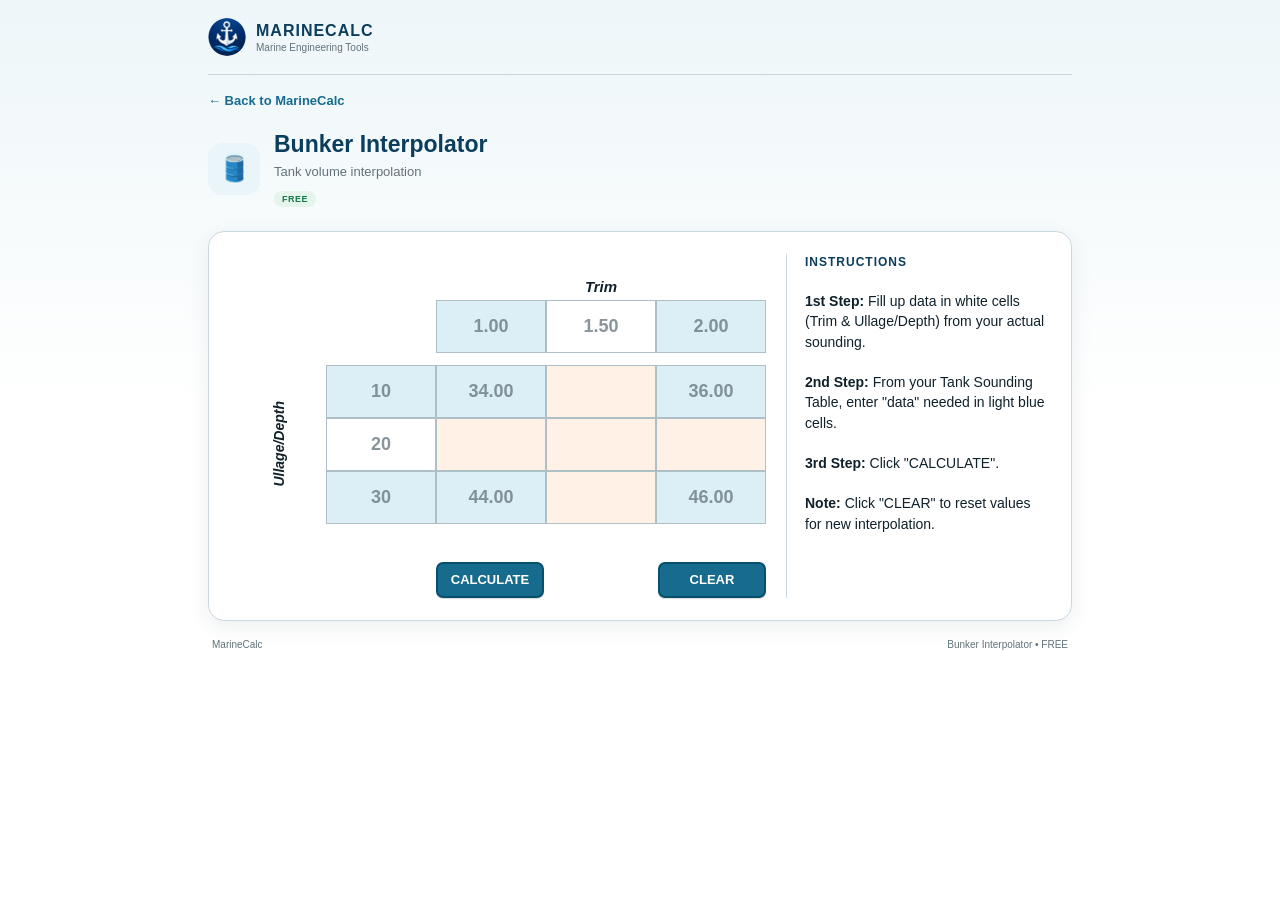
<file: calculators/bunker-interpolator/index.html>
<!DOCTYPE html>
<html lang="en">
<head>
  <meta charset="UTF-8" />

  <meta
    name="viewport"
    content="width=device-width, initial-scale=1.0, viewport-fit=cover"
  />

  <meta
    name="theme-color"
    content="#0b3d5c"
  />

  <meta
    name="description"
    content="Bunker Interpolator — MarineCalc free marine engineering calculator."
  />

  <title>Bunker Interpolator | MarineCalc</title>

  <link rel="stylesheet" href="style.css" />
</head>

<body>

  <main class="calculator-page">

    <!-- MARINECALC HEADER -->
    <header class="marine-header">

      <a
        href="../../index.html"
        class="brand"
      >
        <span class="brand-icon">
          <img
            src="../../icons/marinecalc-logo.png"
            alt="MarineCalc Brand Icon"
          >
        </span>

        <span>
          <strong>MARINECALC</strong>
          <small>Marine Engineering Tools</small>
        </span>
      </a>

    </header>


    <!-- BACK BUTTON -->
    <a
      href="../../index.html"
      class="back-button"
    >
      ← Back to MarineCalc
    </a>


    <!-- CALCULATOR TITLE -->
    <section class="calculator-heading">

      <div class="tool-icon">
        🛢️
      </div>

      <div>

        <h1>
          Bunker Interpolator
        </h1>

        <p>
          Tank volume interpolation
        </p>

        <span class="free-badge">
          FREE
        </span>

      </div>

    </section>


    <!-- EXISTING CALCULATOR -->
    <section class="calculator-container">

      <div class="calculator">

        <div class="trim-label">
          Trim
        </div>

        <div class="trim-row">

          <input
            id="trimLow"
            class="input-cell blue"
            type="number"
            step="any"
            placeholder="1.00"
            aria-label="Lower trim"
          />

          <input
            id="trimTarget"
            class="input-cell white"
            type="number"
            step="any"
            placeholder="1.50"
            aria-label="Target trim"
          />

          <input
            id="trimHigh"
            class="input-cell blue"
            type="number"
            step="any"
            placeholder="2.00"
            aria-label="Upper trim"
          />

        </div>


        <div class="grid-area">

          <div class="depth-label">
            Ullage/Depth
          </div>


          <div class="depth-column">

            <input
              id="depthLow"
              class="input-cell blue"
              type="number"
              step="any"
            placeholder="10"
              aria-label="Lower ullage/depth"
            />

            <input
              id="depthTarget"
              class="input-cell white"
              type="number"
              step="any"
            placeholder="20"
              aria-label="Target ullage/depth"
            />

            <input
              id="depthHigh"
              class="input-cell blue"
              type="number"
              step="any"
            placeholder="30"
              aria-label="Upper ullage/depth"
            />

          </div>


          <div class="value-grid">

            <input
              id="v11"
              class="data-cell blue"
              type="number"
              step="any"
            placeholder="34.00"
            />

            <div id="r12" class="result-cell"></div>

            <input
              id="v13"
              class="data-cell blue"
              type="number"
              step="any"
            placeholder="36.00"
            />


            <div id="r21" class="result-cell"></div>

            <div
              id="r22"
              class="result-cell target-result"
            ></div>

            <div id="r23" class="result-cell"></div>


            <input
              id="v31"
              class="data-cell blue"
              type="number"
              step="any"
            placeholder="44.00"
            />

            <div id="r32" class="result-cell"></div>

            <input
              id="v33"
              class="data-cell blue"
              type="number"
              step="any"
            placeholder="46.00"
            />

          </div>

        </div>


        <div class="buttons">

          <button id="calculate">
            CALCULATE
          </button>

          <button id="clear">
            CLEAR
          </button>

        </div>

      </div>


      <!-- INSTRUCTIONS -->
      <aside class="instructions">

        <h3>
          INSTRUCTIONS
        </h3>

        <p>
          <strong>1st Step:</strong>
          Fill up data in white cells
          (Trim &amp; Ullage/Depth) from your
          actual sounding.
        </p>

        <p>
          <strong>2nd Step:</strong>
          From your Tank Sounding Table,
          enter "data" needed in light blue cells.
        </p>

        <p>
          <strong>3rd Step:</strong>
          Click "CALCULATE".
        </p>

        <p class="note">
          <strong>Note:</strong>
          Click "CLEAR" to reset values for
          new interpolation.
        </p>

      </aside>

    </section>


    <!-- FOOTER -->
    <footer>

      <span>
        MarineCalc
      </span>

      <span>
        Bunker Interpolator • FREE
      </span>

    </footer>

  </main>


  <script src="script.js"></script>

</body>
</html>
</file>
<file: calculators/bunker-interpolator/style.css>
/* =========================================================
   MARINECALC
   BUNKER INTERPOLATOR
   Responsive / Shared Grid Layout
   ========================================================= */


/* =========================================================
   VARIABLES
   ========================================================= */

:root {
  --label-column: 95px;
  --depth-column: 110px;
  --data-column: 110px;

  /* MarineCalc */
  --navy: #0B3D5C;

  /* Input / reference data */
  --blue: #DCEFF6;

  /* Buttons */
  --button: #176C8E;
  --button-border: #07506D;

  /* Calculated results */
  --orange: #FFF1E6;
  --result-red: #B42318;

  /* Borders */
  --border: #AEBFC7;
  --soft-border: #C9D8DF;

  /* Text */
  --text: #10212B;
  --muted: #63727A;
}

/* =========================================================
   GLOBAL
   ========================================================= */

* {
  box-sizing: border-box;
}

html {
  width: 100%;
  min-height: 100%;
}

body {
  margin: 0;
  min-height: 100vh;

  background:
    linear-gradient(
      180deg,
      #edf6f9 0%,
      #ffffff 45%
    );

  color: var(--text);
  
  font-family:
    Arial,
    Helvetica,
    sans-serif;
}

a {
  text-decoration: none;
  color: inherit;
}


/* =========================================================
   PAGE
   ========================================================= */

.calculator-page {
  width: 100%;
  max-width: 900px;

  margin: 0 auto;

  padding:
    18px
    18px
    30px;
}


/* =========================================================
   MARINECALC HEADER
   ========================================================= */

.marine-header {
  padding-bottom: 14px;

  border-bottom:
    1px solid
    var(--soft-border);
}

.brand {
  display: inline-flex;

  align-items: center;

  gap: 10px;

  color: var(--navy);
}

.brand-icon {
  width: 38px;
  height: 38px;

  display: flex;

  align-items: center;
  justify-content: center;

  border-radius: 50%;

  background: transparent;

  overflow: hidden;
}

.brand-icon img {
  width: 100%;
  height: 100%;

  display: block;

  object-fit: contain;
}

.brand strong {
  display: block;

  font-size: 16px;

  letter-spacing: 1px;
}

.brand small {
  display: block;

  margin-top: 2px;

  color: var(--muted);

  font-size: 10px;
}


/* =========================================================
   BACK BUTTON
   ========================================================= */

.back-button {
  display: inline-block;

  margin-top: 18px;

  color: var(--button);

  font-size: 13px;

  font-weight: 600;
}

.back-button:hover {
  text-decoration: underline;
}


/* =========================================================
   CALCULATOR HEADING
   ========================================================= */

.calculator-heading {
  display: flex;

  align-items: center;

  gap: 14px;

  margin:
    22px
    0
    24px;
}

.tool-icon {
  width: 52px;
  height: 52px;

  display: flex;

  align-items: center;
  justify-content: center;

  border-radius: 14px;

  background: #eaf5f9;

  font-size: 25px;
}

.calculator-heading h1 {
  margin: 0;

  color: var(--navy);

  font-size: 23px;

  line-height: 1.2;
}

.calculator-heading p {
  margin:
    4px
    0
    7px;

  color: var(--muted);

  font-size: 13px;

  line-height: 1.4;
}

.free-badge {
  display: inline-block;

  padding:
    3px
    8px;

  border-radius: 20px;

  background: #e5f5ec;

  color: #18794e;

  font-size: 9px;

  font-weight: 800;

  letter-spacing: .5px;
}


/* =========================================================
   CALCULATOR CONTAINER
   ========================================================= */

.calculator-container {
  display: flex;

  gap: 20px;

  padding: 22px;

  background: #fff;

  border:
    1px solid
    var(--soft-border);

  border-radius: 16px;

  box-shadow:
    0 6px 22px
    rgba(19, 55, 70, 0.08);
}


/* =========================================================
   CALCULATOR
   =========================================================

   IMPORTANT:

   The table uses one shared geometry:

       95px  = Ullage/Depth label
       110px = Ullage/Depth values
       110px = Data column 1
       110px = Data column 2
       110px = Data column 3

   Total = 535px

   The Trim row starts exactly where
   the three data columns start.
   ========================================================= */

.calculator {
  width: calc(
    var(--label-column) +
    var(--depth-column) +
    (var(--data-column) * 3)
  );

  max-width: 100%;

  margin:
    46px
    auto
    0;

  position: relative;

  flex-shrink: 0;
}


/* =========================================================
   TRIM LABEL
   ========================================================= */

.trim-label {
  position: absolute;

  top: -22px;

  left: calc(
    var(--label-column) +
    var(--depth-column)
  );

  width:
    calc(
      var(--data-column) * 3
    );

  text-align: center;

  font-family:
    Arial,
    Helvetica,
    sans-serif;

  font-size: 15px;

  font-style: italic;

  font-weight: 700;
}


/* =========================================================
   TRIM ROW
   ========================================================= */

.trim-row {
  margin-left: calc(
    var(--label-column) +
    var(--depth-column)
  );

  width:
    calc(
      var(--data-column) * 3
    );

  display: grid;

  grid-template-columns:
    repeat(
      3,
      var(--data-column)
    );
}


/* =========================================================
   INPUT / DATA / RESULT CELLS
   ========================================================= */

.input-cell,
.data-cell,
.result-cell {
  width: 100%;
  height: 53px;

  border:
    1px solid
    var(--border);

  border-radius: 0;

  font-family:
    Arial,
    Helvetica,
    sans-serif;

  font-size: 18px;

  font-weight: 600;

  text-align: center;

  outline: none;
}


/* Remove number spinners */

input[type="number"]::-webkit-inner-spin-button,
input[type="number"]::-webkit-outer-spin-button {
  -webkit-appearance: none;

  margin: 0;
}

input[type="number"] {
  appearance: textfield;
}


/* Focus */

.input-cell:focus,
.data-cell:focus {
  position: relative;

  z-index: 2;

  box-shadow:
    inset 0 0 0 2px var(--button);
}


/* =========================================================
   PLACEHOLDERS
   ========================================================= */

.input-cell::placeholder,
.data-cell::placeholder {
  color: #63727A;
  opacity: 0.75;
}

.input-cell:focus::placeholder,
.data-cell:focus::placeholder {
  opacity: 0.45;
}


/* =========================================================
   CELL COLORS
   ========================================================= */

.white {
  background: #fff;
}

.blue {
  background: var(--blue);
}

/* =========================================================
   MAIN GRID
   =========================================================

   EXACT SAME COLUMN STRUCTURE:

       Column 1 = Ullage/Depth label
       Column 2 = Ullage/Depth values
       Columns 3-5 = sounding data
   ========================================================= */

.grid-area {
  width: 100%;

  margin-top: 12px;

  display: grid;

  grid-template-columns:
    var(--label-column)
    var(--depth-column)
    repeat(
      3,
      var(--data-column)
    );
}


/* =========================================================
   DEPTH LABEL
   ========================================================= */

.depth-label {
  grid-column: 1;

  writing-mode: vertical-rl;

  transform: rotate(180deg);

  justify-self: center;

  align-self: center;

  font-family:
    Arial,
    Helvetica,
    sans-serif;

  font-size: 14px;

  font-style: italic;

  font-weight: 700;
}


/* =========================================================
   DEPTH COLUMN
   ========================================================= */

.depth-column {
  grid-column: 2;

  display: grid;

  grid-template-rows:
    repeat(
      3,
      53px
    );
}

.depth-column .input-cell {
  width: 100%;
}


/* =========================================================
   SOUNDING DATA GRID
   ========================================================= */

.value-grid {
  grid-column: 3 / 6;

  display: grid;

  grid-template-columns:
    repeat(
      3,
      var(--data-column)
    );

  grid-template-rows:
    repeat(
      3,
      53px
    );
}


/* =========================================================
   DATA CELLS
   ========================================================= */

.data-cell {
  color: #111;
}


/* =========================================================
   CALCULATED RESULT CELLS
   ========================================================= */

.result-cell {
  display: flex;

  align-items: center;
  justify-content: center;

  background: var(--orange);

  color: var(--result-red);

  font-weight: bold;
}

.target-result {
  font-size: 18px;
  font-weight: 700;
}


/* =========================================================
   BUTTONS
   ========================================================= */

.buttons {
  width:
    calc(
      var(--data-column) * 3
    );

  margin-top: 38px;

  margin-left:
    calc(
      var(--label-column) +
      var(--depth-column)
    );

  display: flex;

  justify-content: space-between;
}

.buttons button {
  width: 108px;
  height: 36px;

  border:
    2px solid
    var(--button-border);

  border-radius: 7px;

  background: var(--button);

  color: #fff;

  font-family:
    Arial,
    sans-serif;

  font-size: 13px;

  font-weight: 700;

  cursor: pointer;

  box-shadow:
    0 1px 1px
    rgba(0, 0, 0, 0.15);
}

.buttons button:hover {
  filter: brightness(1.08);
}

.buttons button:active {
  transform: translateY(1px);
}


/* =========================================================
   INSTRUCTIONS PANEL
   ========================================================= */

.instructions {
  flex: 1;

  padding-left: 18px;

  border-left:
    1px solid
    var(--soft-border);

  font-family:
    Arial,
    Helvetica,
    sans-serif;

  font-size: 14px;

  line-height: 1.45;
}

.instructions h3 {
  margin:
    0
    0
    20px;

  color: var(--navy);

  font-family:
    Arial,
    Helvetica,
    sans-serif;

  font-size: 12px;

  letter-spacing: 1px;
}

.instructions p {
  margin:
    0
    0
    20px;
}

.instructions .note {
  margin-top: 5px;
}


/* =========================================================
   FOOTER
   ========================================================= */

footer {
  display: flex;

  justify-content: space-between;

  margin-top: 18px;

  padding:
    0
    4px;

  color: var(--muted);

  font-size: 10px;
}


/* =========================================================
   TABLET
   ========================================================= */

@media (max-width: 900px) {

  .calculator-container {
    gap: 15px;
  }

  .instructions {
    padding-left: 14px;
  }

}


/* =========================================================
   MOBILE
   ========================================================= */

@media (max-width: 760px) {

  :root {
    --mobile-label-column: 42px;
    --mobile-depth-column: 110px;
  }


  /* -------------------------------------------------------
     Page
     ------------------------------------------------------- */

  body {
    background: #fff;
  }

  .calculator-page {
    width: 100%;

    padding:
      14px
      10px
      25px;
  }


  /* -------------------------------------------------------
     Header
     ------------------------------------------------------- */

  .marine-header {
    padding-bottom: 12px;
  }

  .brand-icon {
    width: 34px;
    height: 34px;

    font-size: 17px;
  }

  .brand strong {
    font-size: 14px;
  }


  /* -------------------------------------------------------
     Heading
     ------------------------------------------------------- */

  .calculator-heading {
    margin:
      18px
      0
      18px;
  }

  .tool-icon {
    width: 46px;
    height: 46px;

    font-size: 22px;
  }

  .calculator-heading h1 {
    font-size: 19px;
  }


  /* -------------------------------------------------------
     Calculator container
     ------------------------------------------------------- */

  .calculator-container {
    display: block;

    padding:
      14px;

    overflow: hidden;
  }


  /* -------------------------------------------------------
     Calculator

     IMPORTANT:
     The calculator remains based on
     the same shared-grid geometry.
     ------------------------------------------------------- */

  .calculator {
    width: 100%;

    max-width: 535px;

    margin:
      48px
      auto
      0;
  }


  /* -------------------------------------------------------
     Trim label
     ------------------------------------------------------- */

  .trim-label {
    left:
      calc(
        var(--mobile-label-column) +
        var(--mobile-depth-column)
      );

    width:
      calc(
        100% -
        var(--mobile-label-column) -
        var(--mobile-depth-column)
      );
  }


  /* -------------------------------------------------------
     Trim row

     EXACT SAME STARTING POINT
     AND WIDTH AS DATA COLUMNS.
     ------------------------------------------------------- */

  .trim-row {
    width:
      calc(
        100% -
        var(--mobile-label-column) -
        var(--mobile-depth-column)
      );

    margin-left:
      calc(
        var(--mobile-label-column) +
        var(--mobile-depth-column)
      );

    margin-right: 0;

    display: grid;

    grid-template-columns:
      repeat(
        3,
        minmax(0, 1fr)
      );
  }

  .trim-row .input-cell {
    width: 100%;
  }


  /* -------------------------------------------------------
     Main grid
     ------------------------------------------------------- */

  .grid-area {
    width: 100%;

    max-width: 535px;

    margin-left: auto;
    margin-right: auto;

    display: grid;

    grid-template-columns:
      var(--mobile-label-column)
      var(--mobile-depth-column)
      repeat(
        3,
        minmax(0, 1fr)
      );
  }


  /* -------------------------------------------------------
     Depth label
     ------------------------------------------------------- */

  .depth-label {
    grid-column: 1;
  }


  /* -------------------------------------------------------
     Depth values
     ------------------------------------------------------- */

  .depth-column {
    grid-column: 2;

    display: grid;

    grid-template-rows:
      repeat(
        3,
        53px
      );
  }


  /* -------------------------------------------------------
     Data grid
     ------------------------------------------------------- */

  .value-grid {
    grid-column: 3 / 6;

    display: grid;

    grid-template-columns:
      repeat(
        3,
        minmax(0, 1fr)
      );

    grid-template-rows:
      repeat(
        3,
        53px
      );
  }


  /* -------------------------------------------------------
     Cells
     ------------------------------------------------------- */

  .input-cell,
  .data-cell,
  .result-cell,
  .depth-column .input-cell {
    width: 100%;
    height: 53px;
  }


  /* -------------------------------------------------------
     Buttons
     ------------------------------------------------------- */

  .buttons {
    width:
      calc(
        100% -
        var(--mobile-label-column) -
        var(--mobile-depth-column)
      );

    margin-left:
      calc(
        var(--mobile-label-column) +
        var(--mobile-depth-column)
      );

    margin-right: 0;

    margin-top: 34px;

    display: flex;

    justify-content: space-between;
  }


  /* -------------------------------------------------------
     Instructions
     ------------------------------------------------------- */

  .instructions {
    width: 100%;

    margin-top: 20px;

    padding:
      20px
      2px
      2px;

    border-left: 0;

    border-top:
      2px solid
      var(--soft-border);

    font-size: 14px;
  }

  .instructions h3 {
    margin-bottom: 16px;
  }

  .instructions p {
    margin-bottom: 18px;
  }


  /* -------------------------------------------------------
     Footer
     ------------------------------------------------------- */

  footer {
    flex-direction: column;

    gap: 5px;

    padding:
      12px
      4px
      18px;

    line-height: 1.4;
  }

}


/* =========================================================
   VERY SMALL PHONES
   ========================================================= */

@media (max-width: 400px) {

  :root {
    --mobile-label-column: 36px;
    --mobile-depth-column: 82px;
  }

  .calculator-page {
    padding-left: 6px;
    padding-right: 6px;
  }

  .calculator-container {
    padding: 10px;
  }

  .calculator-heading h1 {
    font-size: 18px;
  }

  .calculator-heading p {
    font-size: 11px;
  }

  .input-cell,
  .data-cell,
  .result-cell {
    font-size: 18px;
  }

  .depth-label {
    font-size: 12px;
  }

  .buttons button {
    width: 100px;
  }

}


/* =========================================================
   LANDSCAPE MOBILE
   ========================================================= */

@media (max-width: 900px) and (orientation: landscape) {

  .calculator {
    margin-top: 42px;
  }

}
</file>
